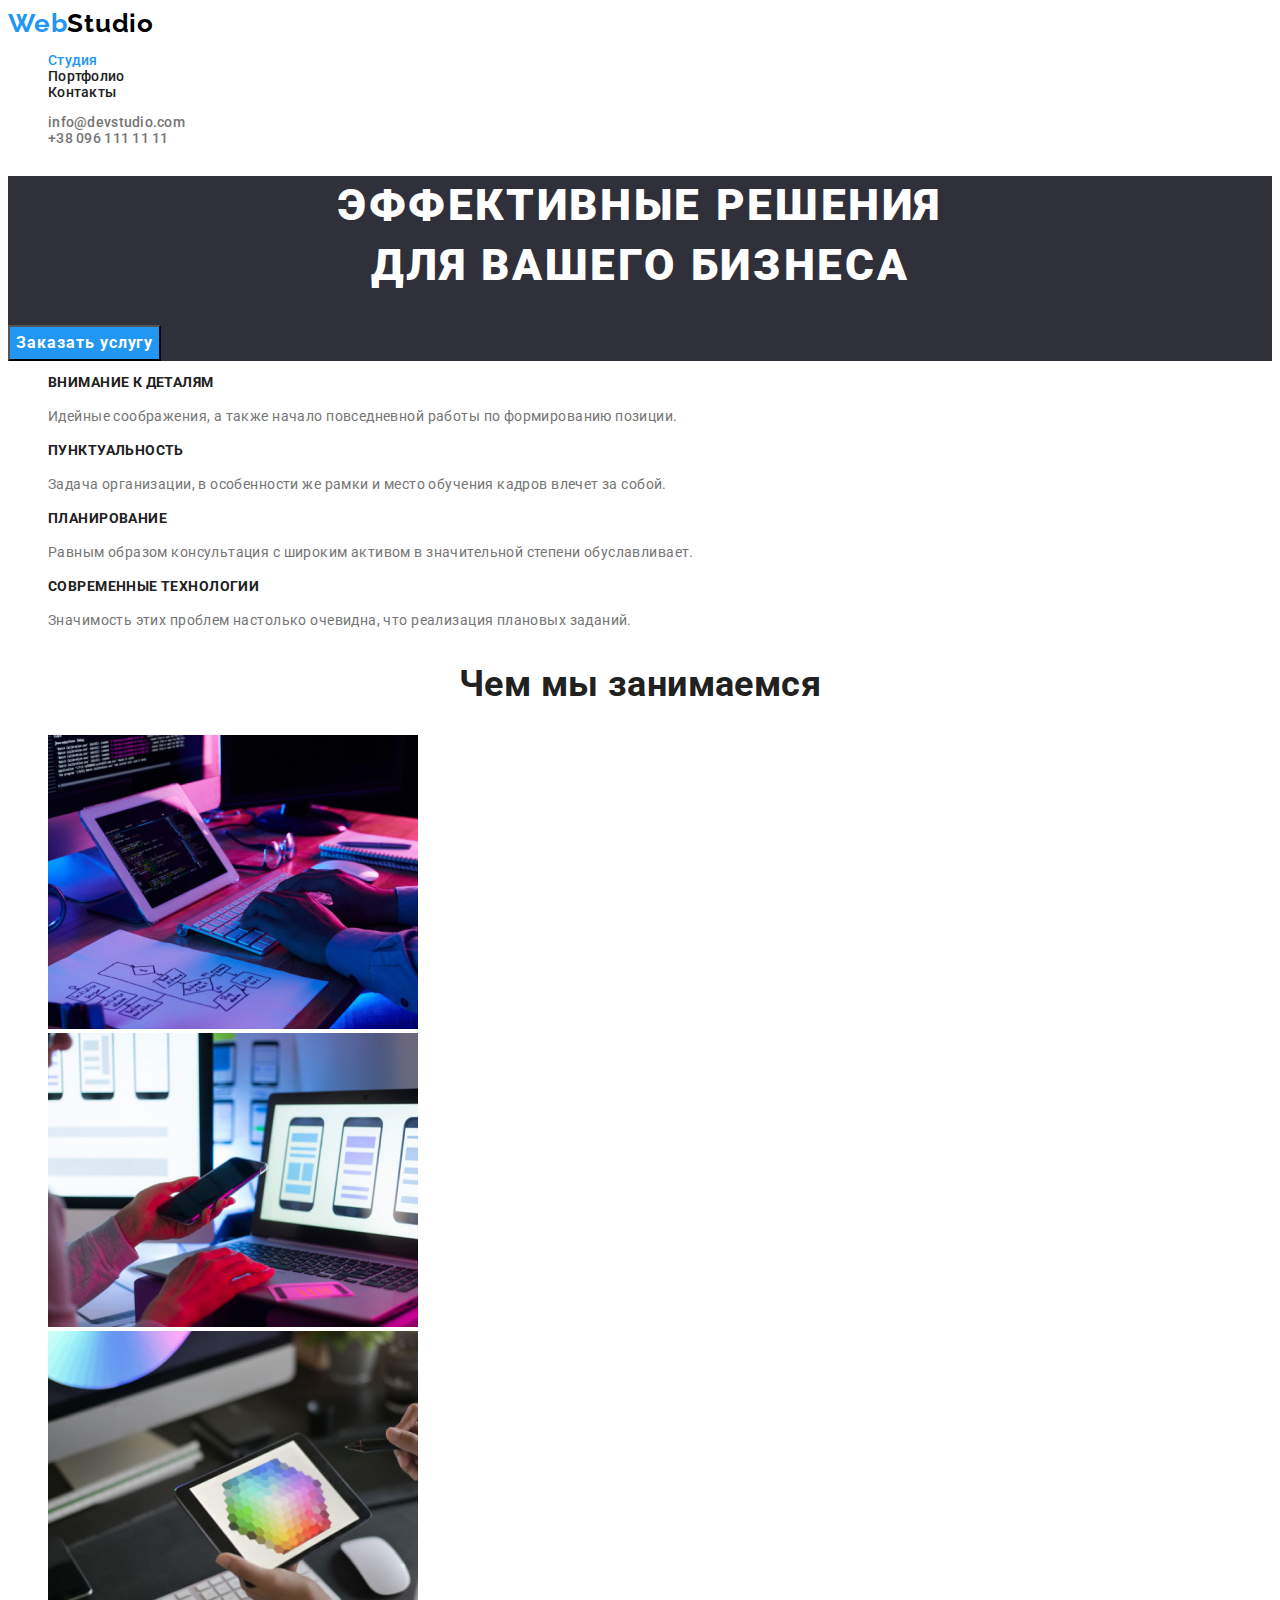
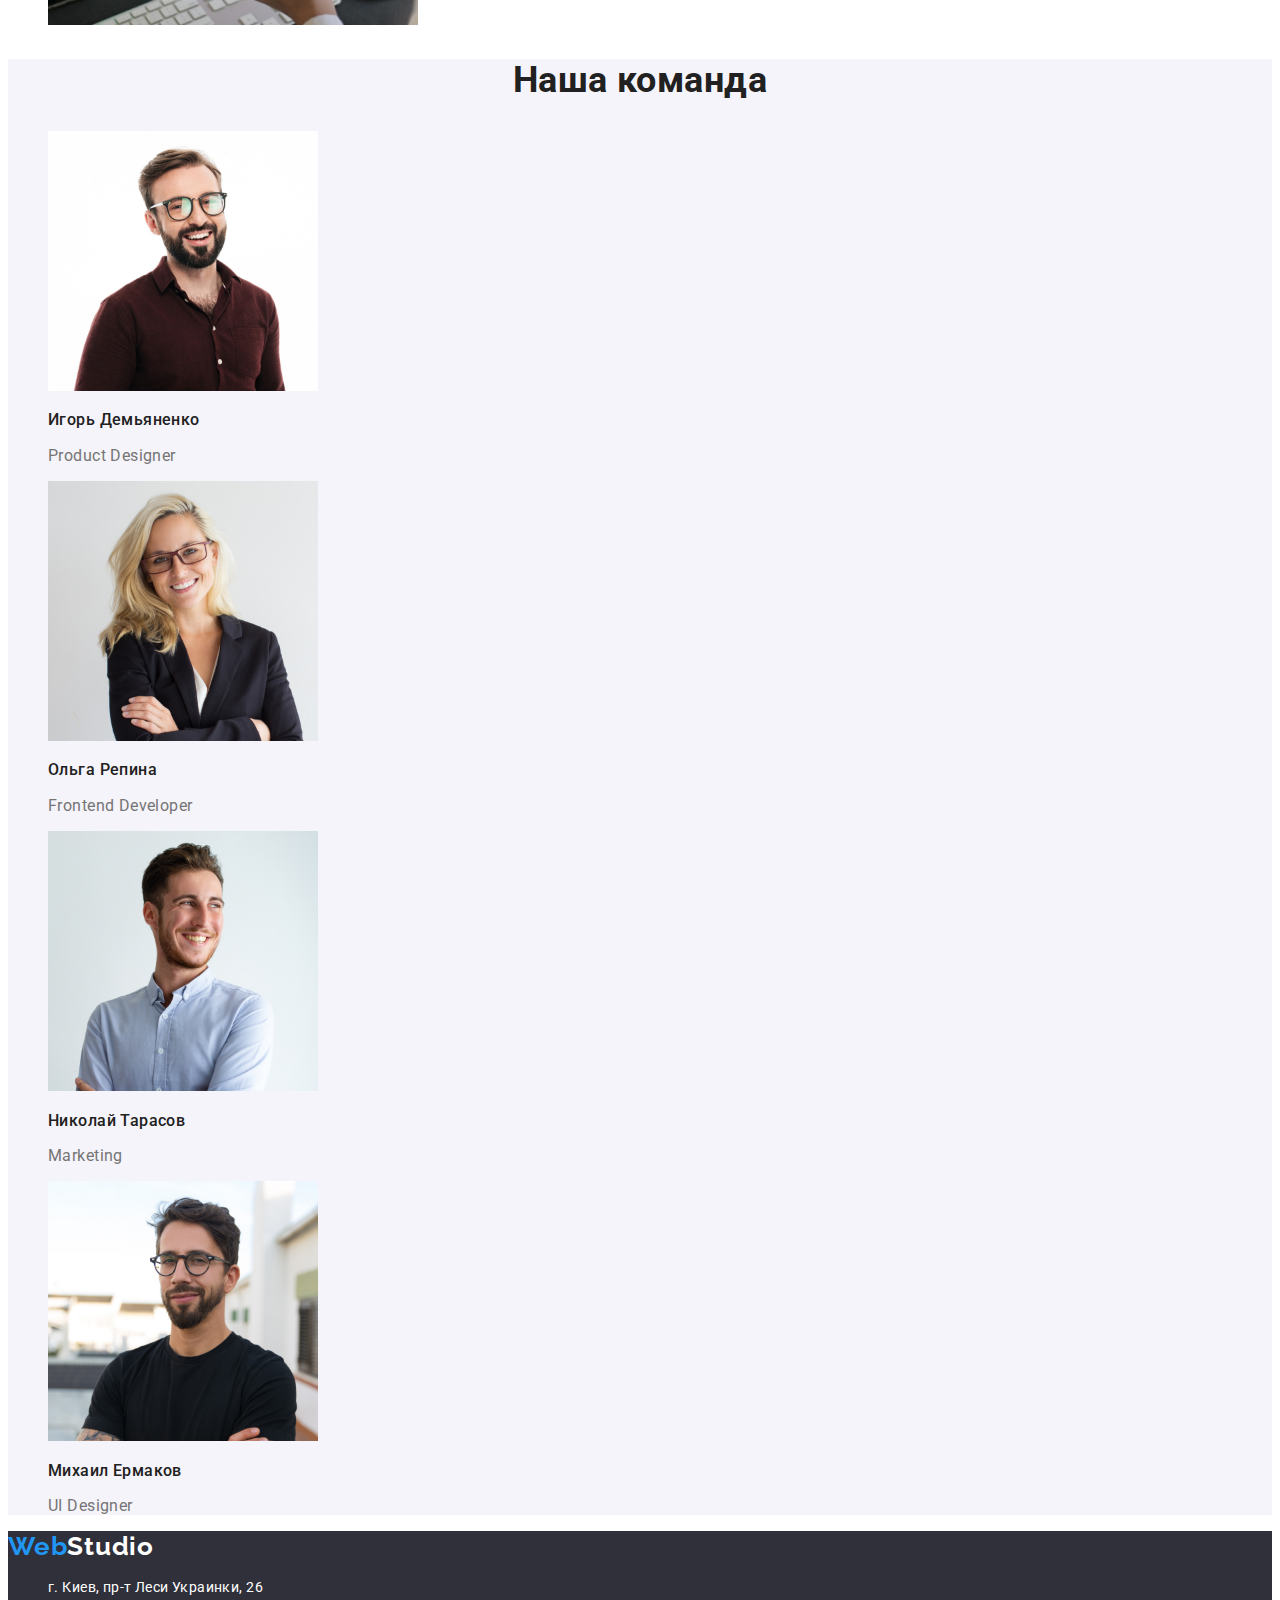
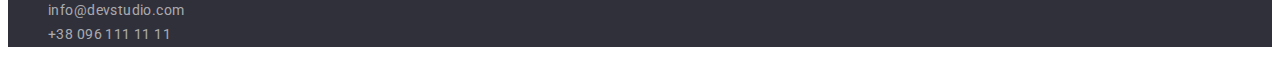
<file: index.html>
<!DOCTYPE html>
<html lang="ru">
  <head>
    <meta charset="UTF-8" />
    <meta http-equiv="X-UA-Compatible" content="IE=edge" />
    <meta name="viewport" content="width=device-width, initial-scale=1.0" />
    <title>Студия</title>
    <link rel="preconnect" href="https://fonts.googleapis.com" />
    <link rel="preconnect" href="https://fonts.gstatic.com" crossorigin />
    <link
      href="https://fonts.googleapis.com/css2?family=Raleway:wght@700&family=Roboto:wght@400;500;700;900&display=swap"
      rel="stylesheet"/>
    <link rel="stylesheet" href="./css/styles.css" />
  </head>
  <body>
    <!--Шапка страницы-->
    <header>
      <nav>
        <a href="./index.html" class="logo">Web<span class="logo-header">Studio</span></a>
        <ul class="site-nav list">
          <li><a href="./index.html" class="link current">Студия</a></li>
          <li><a href="./portfolio.html" class="link">Портфолио</a></li>
          <li><a href="" class="link">Контакты</a></li>
        </ul>
      </nav>
      <ul class="auth-nav list">
        <li><a href="mailto:info@devstudio.com" class="header-contacts">info@devstudio.com</a></li>
        <li><a href="tel:+380961111111" class="header-contacts">+38 096 111 11 11</a></li>
      </ul>
    </header>
    <main>
      <!--Услуги-->
      <section class="hero">
        <h1 class="hero-title">
          Эффективные решения <br />
          для вашего бизнеса
        </h1>

        <button type="button" class="button">Заказать услугу</button>
      </section>
      <!--Особенности компании-->
      <section class="section">
        <h2 class="section-title visually-hidden" >Особенности компании</h2>
        <ul class="feature-list">
          <li>
            <h3 class="title">Внимание к деталям</h3>
            <p class="text">
              Идейные соображения, а также начало повседневной работы по формированию позиции.
            </p>
          </li>
          <li>
            <h3 class="title">Пунктуальность</h3>
            <p class="text">
              Задача организации, в особенности же рамки и место обучения кадров влечет за собой.
            </p>
          </li>
          <li>
            <h3 class="title">Планирование</h3>
            <p class="text">
              Равным образом консультация с широким активом в значительной степени обуславливает.
            </p>
          </li>
          <li>
            <h3 class="title">Современные технологии</h3>
            <p class="text">
              Значимость этих проблем настолько очевидна, что реализация плановых заданий.
            </p>
          </li>
        </ul>
      </section>
      <!--Чем мы занимаемся-->
      <section class="work">
        <h2 class="work-title">Чем мы занимаемся</h2>
        <ul class="work-list">
          <li>
            <img src="images/work/box1.jpg" alt="Десктопные приложения" width="370" />
          </li>
          <li>
            <img src="./images/work/box2.jpg" alt="Мобильные приложения" width="370" />
          </li>
          <li>
            <img src="./images/work/box3.jpg" alt="Дизайнерские решения" width="370" />
          </li>
        </ul>
      </section>
      <!--Наша команда-->
      <section class="team">
        <h2 class="team-title">Наша команда</h2>
        <ul class="name-list">
          <li>
            <img src="./images/team/img1.jpg" alt="Игорь Демьяненко" width="270" />
            <h3 class="name-title">Игорь Демьяненко</h3>
            <p class="text">Product Designer</p>
          </li>
          <li>
            <img src="./images/team/img2.jpg" alt="Ольга Репина" width="270" />
            <h3 class="name-title">Ольга Репина</h3>
            <p class="text">Frontend Developer</p>
          </li>
          <li>
            <img src="./images/team/img3.jpg" alt="Николай Тарасов" width="270" />
            <h3 class="name-title">Николай Тарасов</h3>
            <p class="text">Marketing</p>
          </li>
          <li>
            <img src="./images/team/img4.jpg" alt="Михаил Ермаков" width="270" />
            <h3 class="name-title">Михаил Ермаков</h3>
            <p class="text">UI Designer</p>
          </li>
        </ul>
      </section>
    </main>
    <!--Подвал-->
    <footer class="footer">
      <a href="./index.html" class="logo">Web<span class="logo-footer">Studio</span> </a>
      <address class="address">
        <ul class="address-list">
          <li>
            <a
              href="https://goo.gl/maps/zAYHQi1dGuUCyUKf9"
              target="_blank"
              rel="noreferrer noopener"
              class="link"
            >
              г. Киев, пр-т Леси Украинки, 26
            </a>
          </li>
          <li><a href="mailto:info@devstudio.com" class="list">info@devstudio.com</a></li>
          <li><a href="tel:+380961111111" class="list">+38 096 111 11 11</a></li>
        </ul>
      </address>
    </footer>
  </body>
</html>
</file>
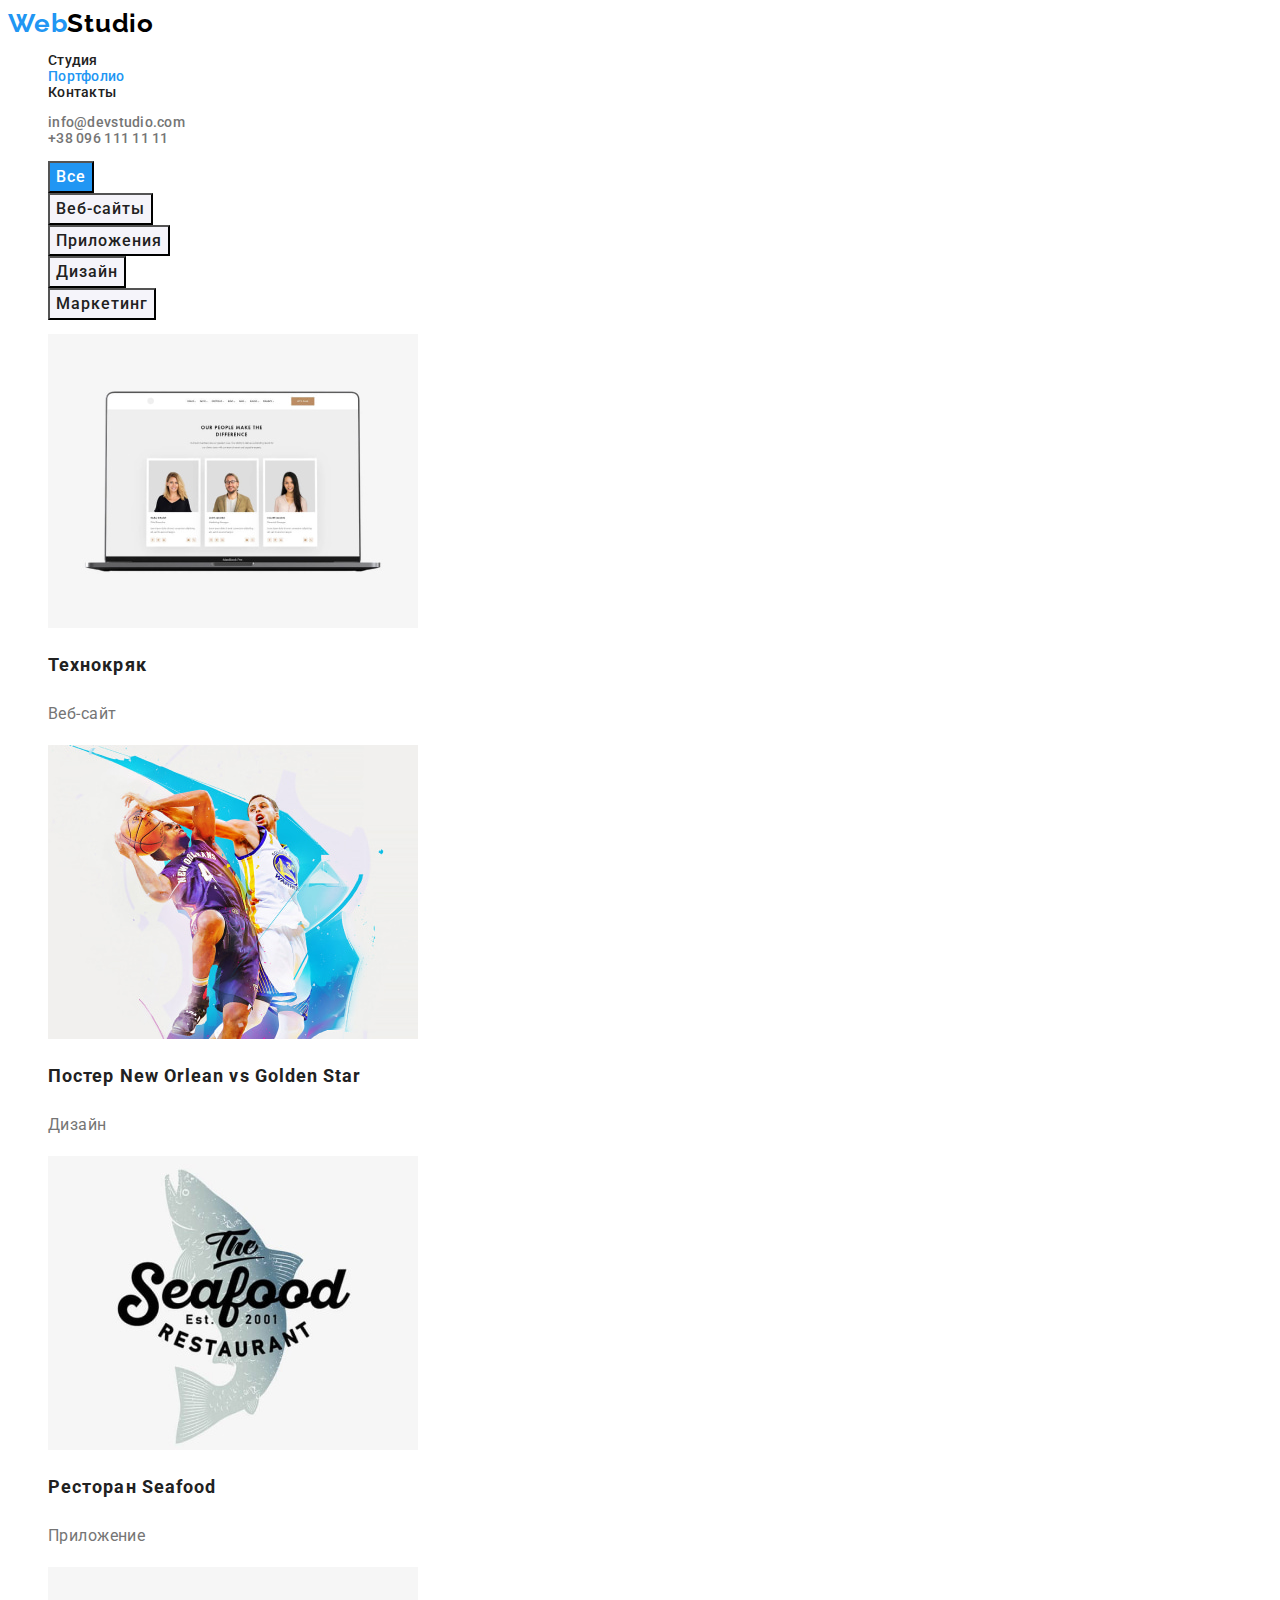
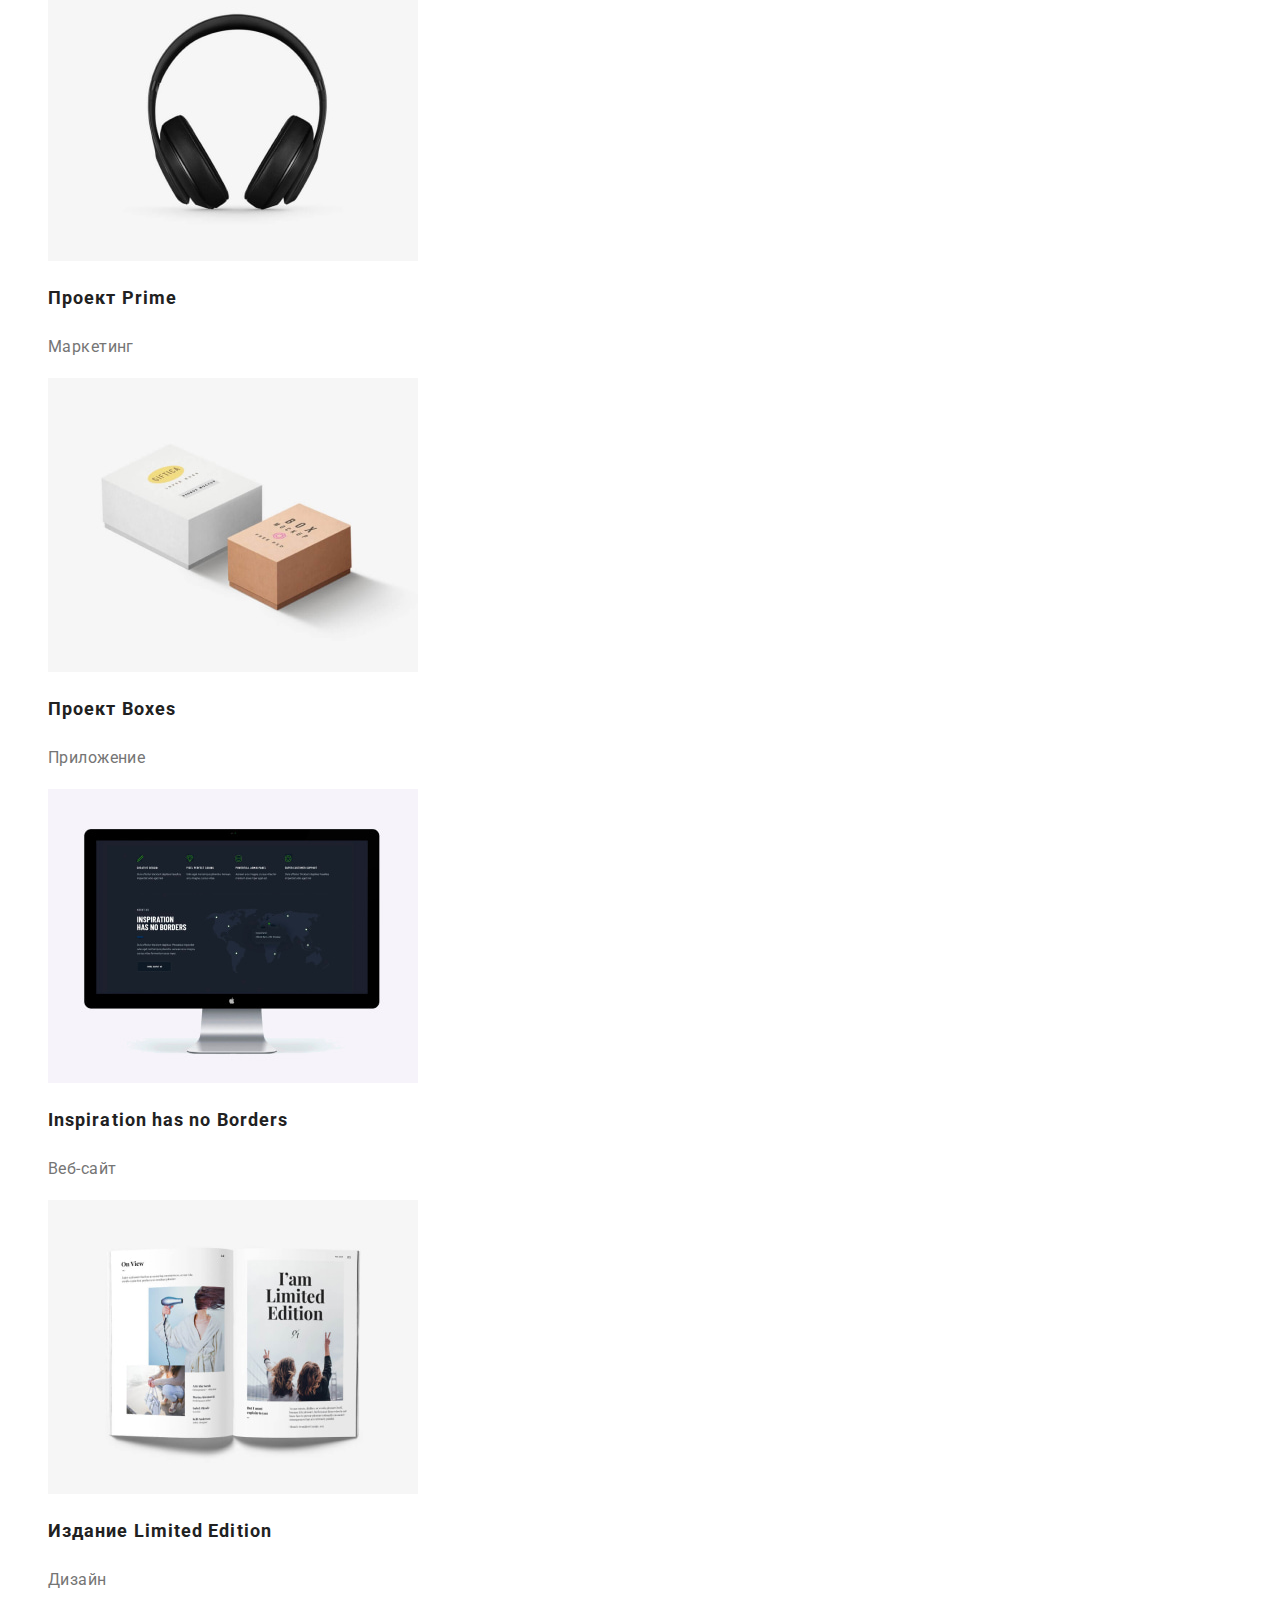
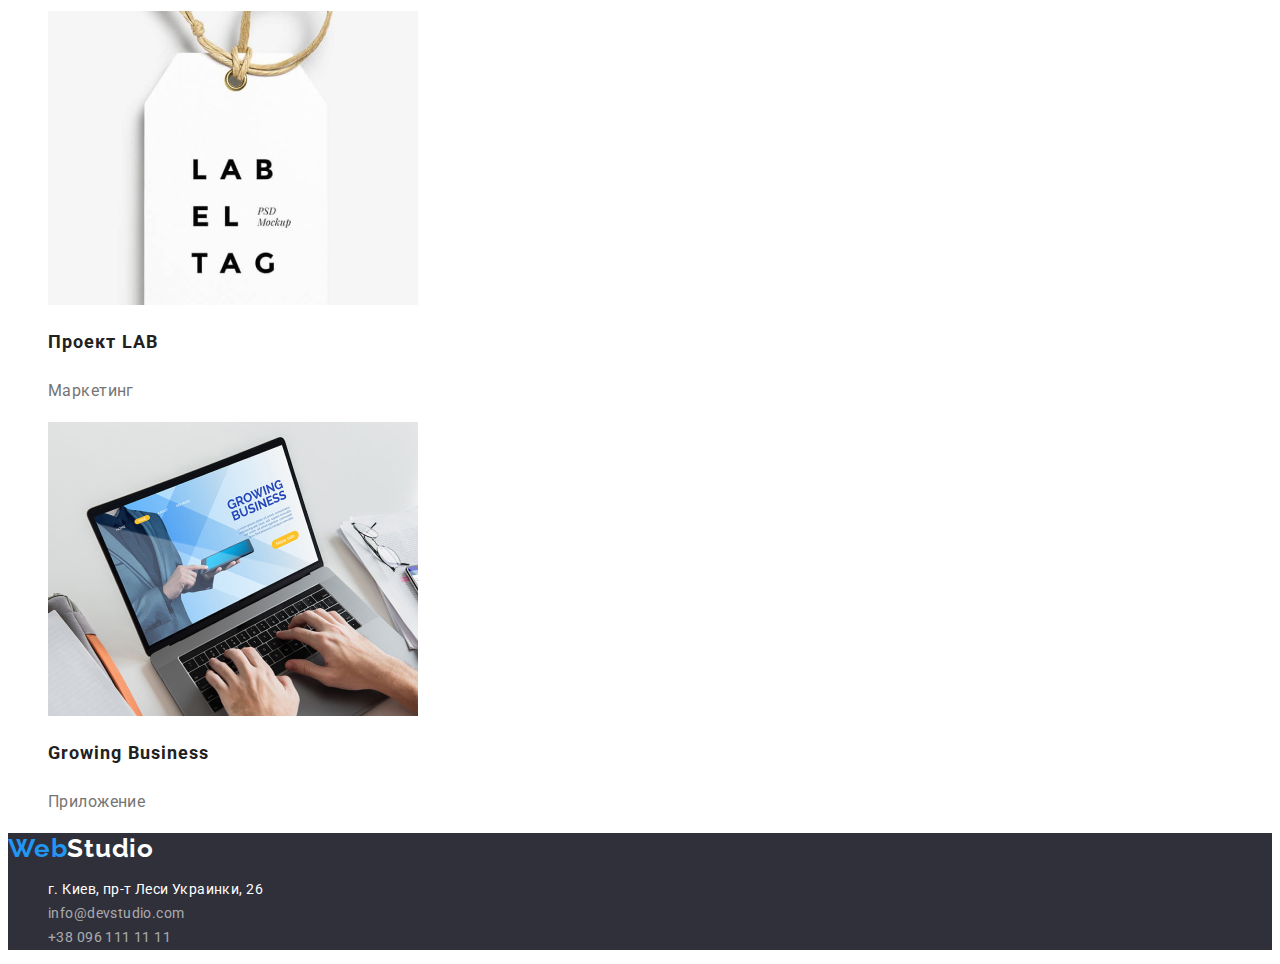
<file: portfolio.html>
<!DOCTYPE html>
<html lang="ru">
  <head>
    <meta charset="UTF-8" />
    <meta http-equiv="X-UA-Compatible" content="IE=edge" />
    <meta name="viewport" content="width=device-width, initial-scale=1.0" />
    <title>Портфолио</title>
    <link rel="preconnect" href="https://fonts.googleapis.com" />
    <link rel="preconnect" href="https://fonts.gstatic.com" crossorigin />
    <link
      href="https://fonts.googleapis.com/css2?family=Raleway:wght@700&family=Roboto:wght@400;500;700;900&display=swap"
      rel="stylesheet"/>
    <link rel="stylesheet" href="./css/styles.css">
  </head>
  <body>
    <!--Шапка страницы-->
    <header>
      <nav>
        <a href="./index.html" class="logo">Web<span class="logo-header">Studio</span></a>
        <ul class="site-nav list">
          <li><a href="./index.html" class="link ">Студия</a></li>
          <li><a href="./portfolio.html" class="link current">Портфолио</a></li>
          <li><a href="" class="link">Контакты</a></li>
        </ul>
      </nav>
      <ul class="auth-nav list">
        <li><a href="mailto:info@devstudio.com" class="header-contacts">info@devstudio.com</a></li>
        <li><a href="tel:+380961111111" class="header-contacts">+38 096 111 11 11</a></li>
      </ul>
    </header>
    <main>
      <!-- Portfolio-->
      <section class="portfolio">
      <ul class="portfolio-section">
        <li><button type="button" class="button current">Все</button></li>
        <li><button type="button" class="button">Веб-сайты</button></li>
        <li><button type="button" class="button">Приложения</button></li>
        <li><button type="button" class="button">Дизайн</button></li>
        <li><button type="button" class="button">Маркетинг</button></li>
      </ul>
      <h1 class="projects visually-hidden" >Проекты</h1>  
      <ul class="projects-title">
          <li class="project-list">
            <a href="" class="project-link">
            <img src="./images/portfolio/portfolio1.jpg" alt="Технокряк"  width="370" height="294" >
            <h2 class="title">Технокряк</h2>
            <p class="text">Веб-сайт</p>
            </a>
          </li>
          <li class="project-list"> 
            <a href="" class="project-link">
            <img src="./images/portfolio/portfolio2.jpg" alt="Постер New Orlean vs Golden Star"  width="370" height="294" >
            <h2 class="title">Постер New Orlean vs Golden Star</h2>
            <p class="text">Дизайн</p>
            </a>
          </li>
          <li class="project-list"> 
            <a href="" class="project-link">
            <img src="./images/portfolio/portfolio3.jpg" alt="Ресторан Seafood"  width="370" height="294" >
          <h2 class="title">Ресторан Seafood</h2>
        <p class="text">Приложение</p>
        </a>
          </li>
          <li class="project-list"> 
            <a href="" class="project-link">
            <img src="./images/portfolio/portfolio4.jpg" alt="Проект Prime"  width="370" height="294" >
          <h2 class="title">Проект Prime</h2>
        <p class="text">Маркетинг</p>
        </a>
          </li>
          <li class="project-list"> 
            <a href="" class="project-link">
            <img src="./images/portfolio/portfolio5.jpg" alt="Проект Boxes"  width="370" height="294" >
          <h2 class="title">Проект Boxes</h2>
        <p class="text">Приложение</p>
        </a>
          </li>
          <li class="project-list"> 
            <a href="" class="project-link">
            <img src="./images/portfolio/portfolio6.jpg" alt="Inspiration has no Borders"  width="370" height="294" >
          <h2 class="title">Inspiration has no Borders</h2>
        <p class="text">Веб-сайт</p>
        </a>
          </li>
          <li class="project-list"> 
            <a href="" class="project-link">
            <img src="./images/portfolio/portfolio7.jpg" alt="Издание Limited Edition"  width="370" height="294" >
          <h2 class="title">Издание Limited Edition</h2>
        <p class="text">Дизайн</p>
        </a>
          </li>
          <li class="project-list"> 
            <a href="" class="project-link">
            <img src="./images/portfolio/portfolio8.jpg" alt="Проект LAB"  width="370" height="294" >
          <h2 class="title">Проект LAB</h2>
        <p class="text">Маркетинг</p>
        </a>
          </li>
          <li class="project-list"> 
            <a href="" class="project-link">
            <img src="./images/portfolio/portfolio9.jpg" alt="Growing Business"  width="370" height="294" >

            <h2 class="title">Growing Business</h2>
        <p class="text">Приложение</p>
        </a>
          </li>
        </ul>
      </section>
    </main>
    <!--Подвал-->
    <footer class="footer">
      <a href="./index.html" class="logo">Web<span class="logo-footer">Studio</span> </a>
      <address class="address">
        <ul class="address-list">
          <li>
            <a
            href="https://goo.gl/maps/zAYHQi1dGuUCyUKf9" target="_blank" rel="noreferrer noopener" class="link">
            г. Киев, пр-т Леси Украинки, 26
            </a>
          </li>
          <li><a href="mailto:info@devstudio.com" class="list">info@devstudio.com</a></li>
          <li><a href="tel:+380961111111" class="list">+38 096 111 11 11</a></li>
        </ul>
      </address>
    </footer>
  </body>
</html>
</file>
<file: css/styles.css>
:root{
    /* Шрифты*/

    --font-family-logo: Raleway, sans-serif;
    --font-family-text: Roboto, sans-serif;

    /* Цвет текста */

    --primary-text-color: #212121;
    --title-text-color: #757575;
    --accent-color: #2196F3;
    --accent-white-color:  #FFFFFF;
    --footer-contacts-color: rgba(255, 255, 255, 0.6);
    --logo-text: #000000;

    /* Цвет фона */

    --primary-bgr-color:#2F303A;
    --secondary-bgr-color:#F5F4FA;
    --other-bgr-color: #E5E5E5; 
    --bgr-color-projects: #EEEEEE; 
    --color-button-hover: #188CE8;
    --line-color:#ECECEC;


}
body { color: var(--title-text-color);
    background-color:var(--accent-white-color);
    font-family: var(--font-family-text);
    letter-spacing: 0.03em;
    font-weight: 400;
    font-size: 14px;
    line-height: 1.14;

}
/* button */
.button {
    color: var(--accent-white-color);
    background: var(--accent-color);
    cursor: pointer;
    font-family: var(--font-family-text);
    font-weight: 700;
    font-size: 16px;
    line-height: 1.88;
    display: flex;
    align-items: center;
    text-align: center;
    letter-spacing: 0.06em;

}

/* Логотип */
.logo{
    color:var(--accent-color) ;
    text-decoration: none;
    font-family: var(--font-family-logo);
    font-weight: 700;
    font-size: 26px;
    line-height: 1.19;
    letter-spacing: 0.03em;
}
.logo-header{ color:var(--logo-text) ;}
.logo-footer{color:var(--accent-white-color) ; }
.visually-hidden {
    position: absolute;
    white-space: nowrap;
    width: 1px;
    height: 1px;
    overflow: hidden;
    border: 0;
    padding: 0;
    clip: rect(0 0 0 0);
    clip-path: inset(50%);
    margin: -1px;
  }

/* Навигация*/
.list{
    list-style: none;
}
.site-nav .link{
    color:var(--primary-text-color);
    text-decoration: none;
    font-weight: 500;
    letter-spacing: 0.02em;
    cursor: pointer;
}
.site-nav .link:hover,
.site-nav .link:focus {
    color:var(--accent-color);
}
.site-nav .link.current{ color: var(--accent-color);

}
/* Контакты*/
.auth-nav .header-contacts{
    color: var(--title-text-color);
    text-decoration: none;
    font-weight: 500;
    letter-spacing: 0.02em;
}
.auth-nav .header-contacts:hover, 
.auth-nav .header-contacts:focus{
color: var(--accent-color);
}

/*Герой*/
.hero{ background-color: var(--primary-bgr-color);}
.hero-title{ color: var(--accent-white-color);
    font-weight: 900;
    font-size: 44px;
    line-height: 1.36;
    text-align: center;
    letter-spacing: 0.06em;
    text-transform: uppercase;
}
.hero .button:hover,
.hero .button:focus{ background-color: var(--color-button-hover);}

/* Особенности компании */
.feature-list
{ list-style: none;}
.section-title{
    color: var(--primary-text-color);
}
.feature-list .title{
    color: var(--primary-text-color);
    font-weight: 700;
    font-size: 14px;
    text-transform: uppercase;
}
.feature-list .text{
    color: var(--title-text-color);
    line-height: 1.71;
}
/* Чем мы занимаемся*/
.work-list{
    list-style: none;
}
.work-title, .team-title { color: var(--primary-text-color);
    font-weight: 700;
    font-size: 36px;
    line-height: 1.17;
    text-align: center;
    }


/* Наша команда */
.name-list{ list-style: none;}

.team { background-color: var(--secondary-bgr-color);}


.name-list .name-title{ color: var(--primary-text-color);
    font-weight: 500;
    font-size: 16px;
    line-height: 1.19;
    }

.name-list .text{ color: var(--title-text-color);
    font-size: 16px;
    line-height: 1.19;
}

    /* Футер */
.footer{
    background-color: var(--primary-bgr-color);
    text-decoration: none;
}
.address-list{ text-decoration: none;
    font-style: normal;
    list-style: none;
    line-height: 1.71;
}
.address-list .link{
    color: var(--accent-white-color);
    text-decoration: none;
}
.address-list .list{ color: var(--footer-contacts-color);
    text-decoration: none;}

.address-list .link:hover,
.address-list .link:focus{ color: var(--accent-color);}

.address-list .list:hover,
.address-list .list:focus{ color: var(--accent-color);}


/* Portfolio */

.portfolio-section {
    list-style:none ;}
.portfolio-section .button{ color: var(--primary-text-color);
    background-color: var(--secondary-bgr-color);
    font-weight: 500;
    font-size: 16px;
    line-height: 1.62;
}

.portfolio-section .button:hover, 
.portfolio-section .button:focus { color: var(--accent-white-color);
background-color: var(--accent-color);
cursor: pointer;}

.portfolio-section .button.current {  color: var(--accent-white-color);
    background-color: var(--accent-color);}

.projects-title { list-style: none;}
.project-list .project-link {text-decoration: none;
}

.project-list .title { color: var(--primary-text-color);
    font-weight: 700;
    font-size: 18px;
    line-height: 2;
    letter-spacing: 0.06em;
}

.project-list .text { color: var(--title-text-color);
    font-size: 16px;
    line-height: 1.88;
}
</file>
